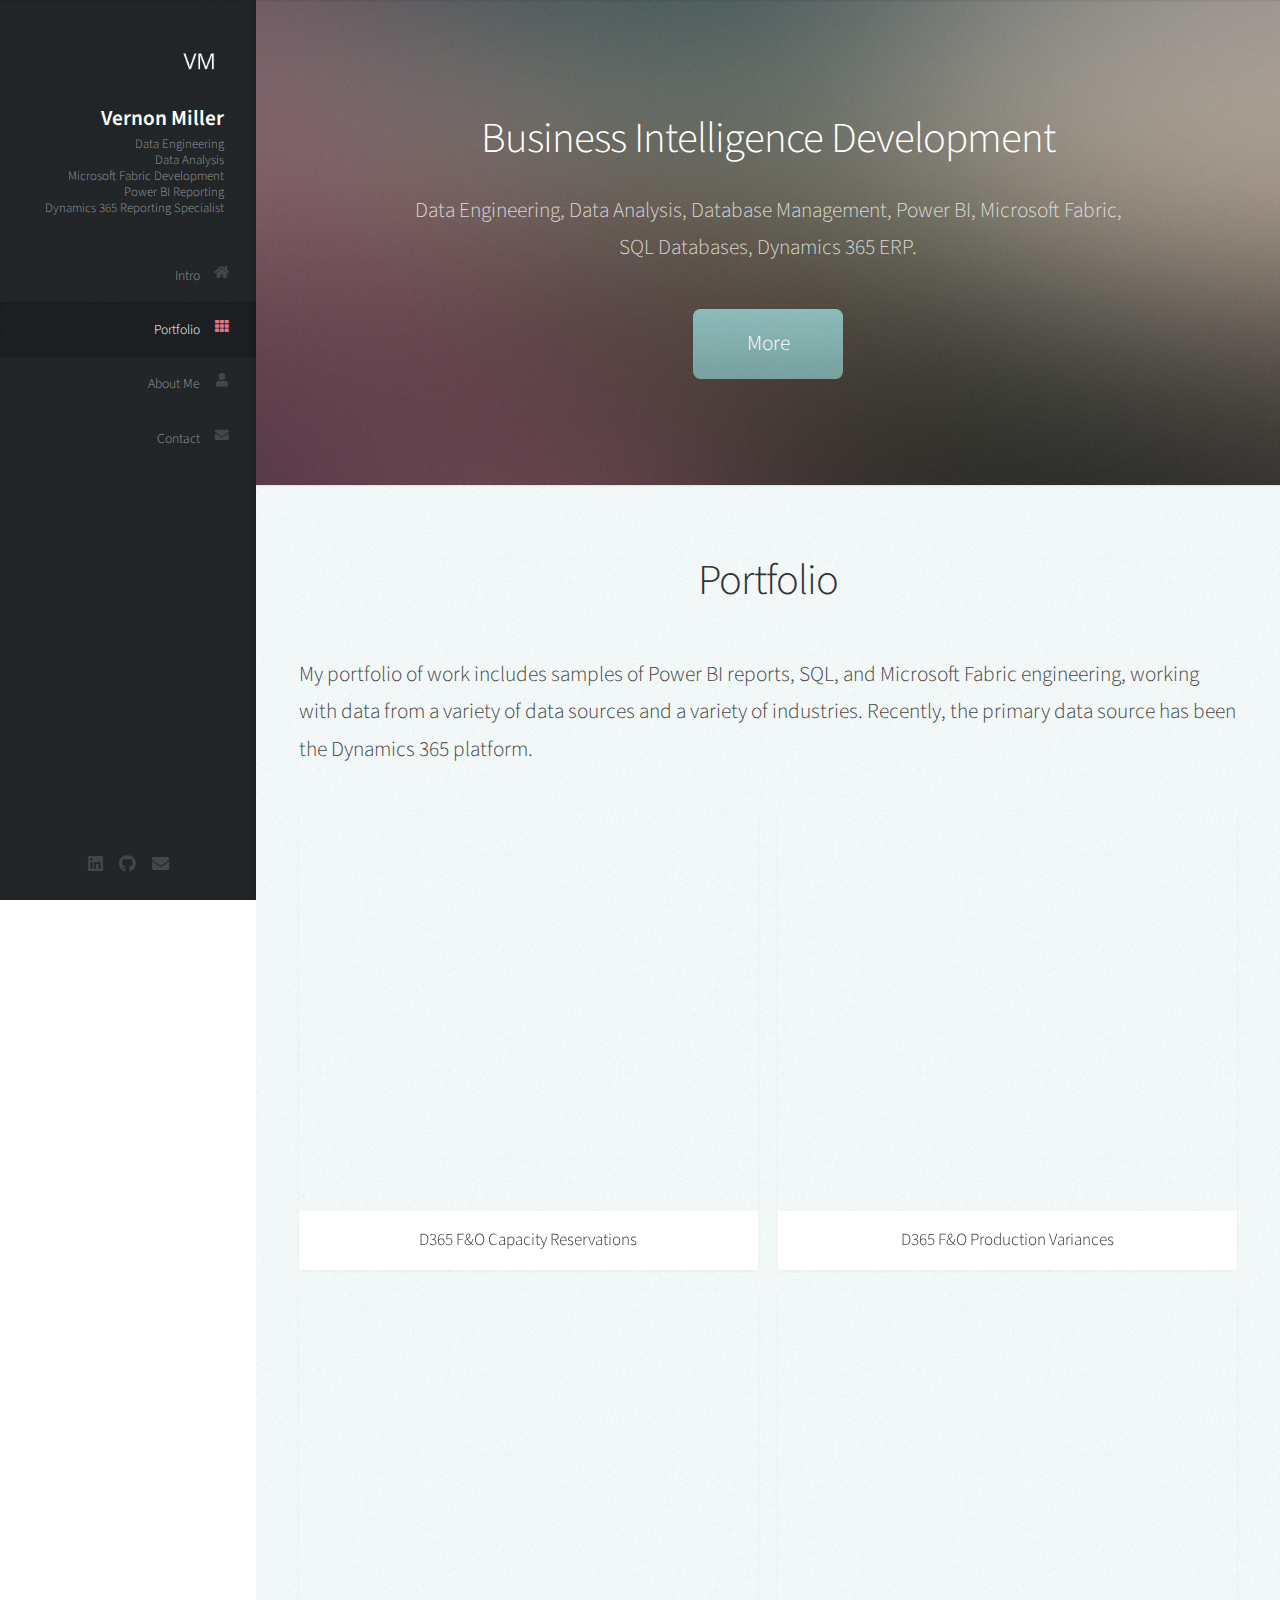
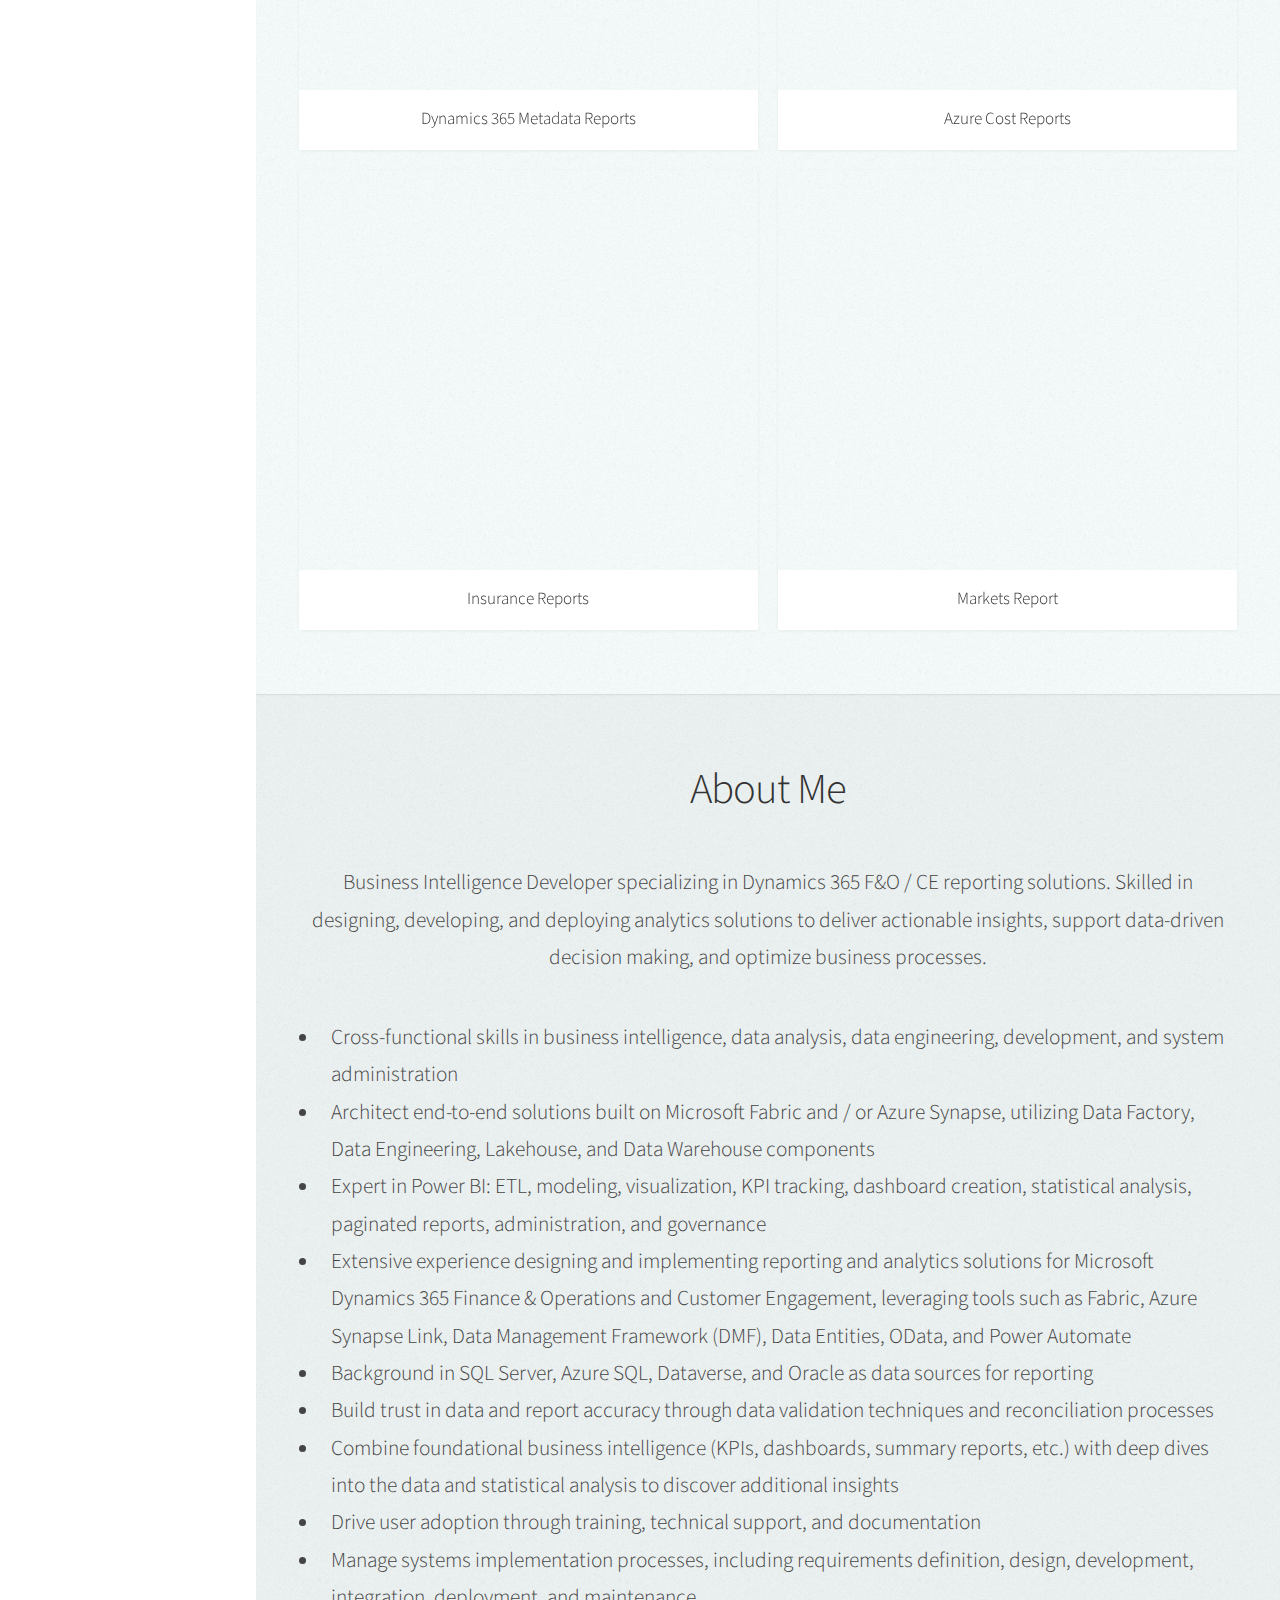
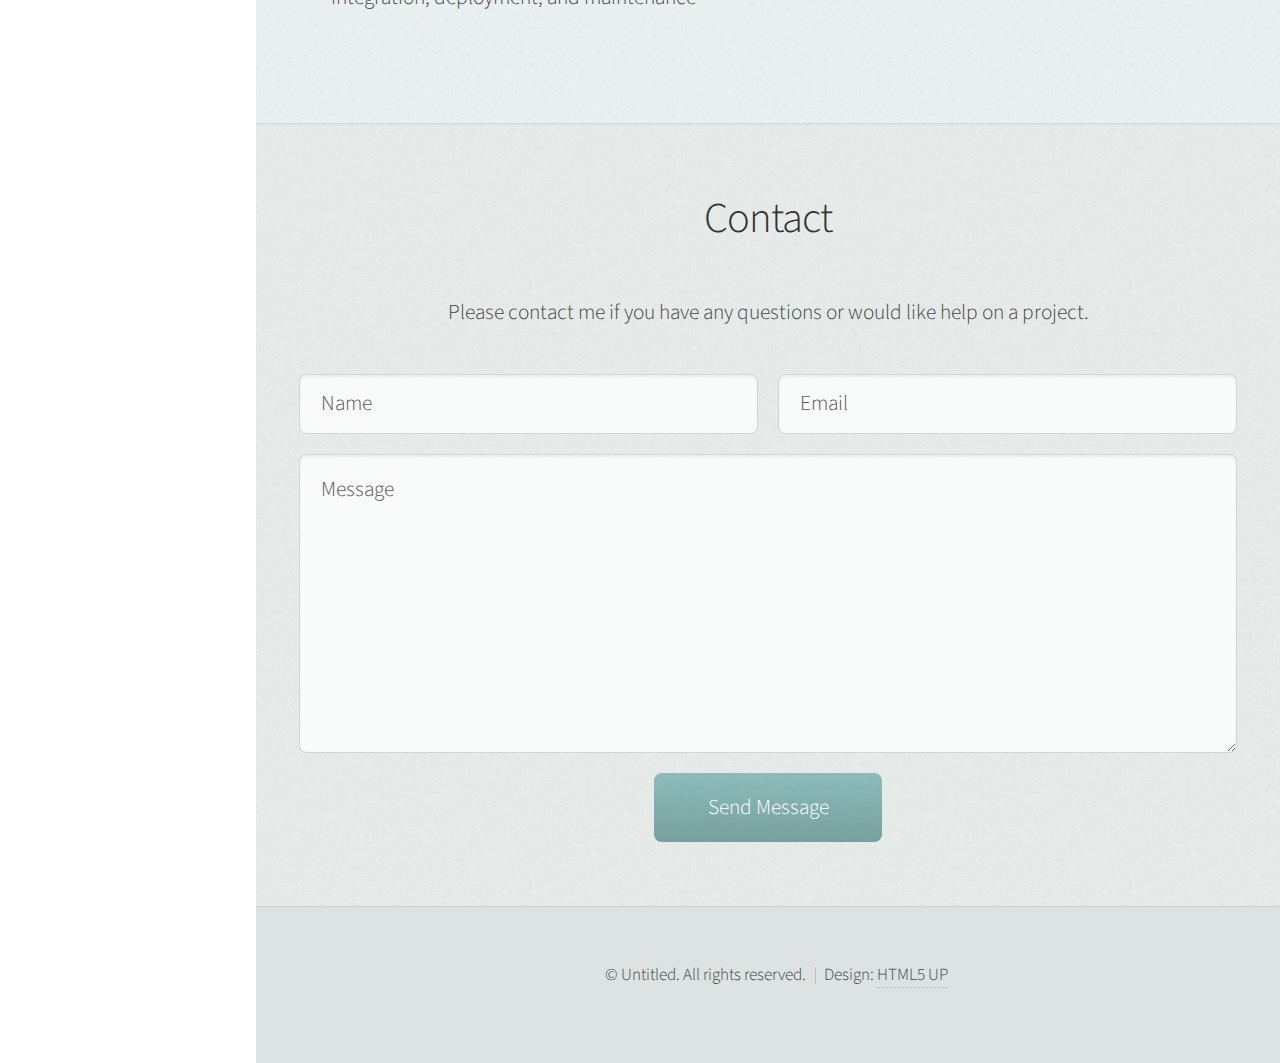
<file: index.html>
<!DOCTYPE HTML>
<!--
	Prologue by HTML5 UP
	html5up.net | @ajlkn
	Free for personal and commercial use under the CCA 3.0 license (html5up.net/license)
-->
<html>
	<head>
		<title>Prologue by HTML5 UP</title>
		<meta charset="utf-8" />
		<meta name="viewport" content="width=device-width, initial-scale=1, user-scalable=no" />
		<link rel="stylesheet" href="assets/css/main.css" />
		<style>
		/* Fix Prologue's light text – accessible & readable */
		#main > section:not(.dark),
		body, input, textarea, select {
    		color: #444 !important;
		}
		#main > section:not(.dark) h1,
		#main > section:not(.dark) h2,
		#main > section:not(.dark) h3,
		#main > section:not(.dark) h4,
		#main > section:not(.dark) h5,
		#main > section:not(.dark) h6 {
    		color: #333 !important;
		}
		#main > section:not(.dark) strong,
		#main > section:not(.dark) b {
    		color: #222 !important;
		}
		</style>
	</head>
	<body class="is-preload">

		<!-- Header -->
			<div id="header">

				<div class="top">

					<!-- Logo -->
						<div id="logo">
							<!-- <span class="image avatar48"><img src="images/avatar.jpg" alt="" /></span> -->
							<span class="image avatar48"><img src="images/LogoInitials.png" alt="" /></span>
							<h1 id="title">Vernon Miller</h1>
							<p>Data Engineering<br />
							Data Analysis<br />
							Microsoft Fabric Development<br />
							Power BI Reporting<br />
							Dynamics 365 Reporting Specialist</p>
						</div>

					<!-- Nav -->
						<nav id="nav">
							<ul>
								<li><a href="#top" id="top-link"><span class="icon solid fa-home">Intro</span></a></li>
								<li><a href="#portfolio" id="portfolio-link"><span class="icon solid fa-th">Portfolio</span></a></li>
								<li><a href="#about" id="about-link"><span class="icon solid fa-user">About Me</span></a></li>
								<li><a href="#contact" id="contact-link"><span class="icon solid fa-envelope">Contact</span></a></li>
							</ul>
						</nav>

				</div>

				<div class="bottom">

					<!-- Social Icons -->
						<ul class="icons">
							<li><a href="https://www.linkedin.com/in/millervernon" class="icon brands fa-linkedin"><span class="label">Twitter</span></a></li>
							<li><a href="https://www.github.com/millervw" class="icon brands fa-github"><span class="label">Github</span></a></li>
							<li><a href="mailto:miller.vernon@sbcglobal.net" class="icon solid fa-envelope"><span class="label">Email</span></a></li>
						</ul>

				</div>

			</div>

		<!-- Main -->
			<div id="main">

				<!-- Intro -->
					<section id="top" class="one dark cover">
						<div class="container">

							<header>
								<h2 class="alt"><strong>Business Intelligence Development</strong></h2>
								<p>Data Engineering, Data Analysis, Database Management, Power BI, Microsoft Fabric, <br />
								SQL Databases, Dynamics 365 ERP.</p>
							</header>

							<footer>
								<a href="#portfolio" class="button scrolly">More</a>
							</footer>

						</div>
					</section>

				<!-- Portfolio -->
					<section id="portfolio" class="two">
						<div class="container">

							<header>
								<h2>Portfolio</h2>
							</header>

							<p style="text-align: left;">My portfolio of work includes samples of Power BI reports, SQL, and Microsoft Fabric engineering, 
							working with data from a variety of data sources and a variety of industries. Recently, the primary 
							data source has been the Dynamics 365 platform.</p>

							<div class="row">
								<div class="col-6 col-12-mobile">
									<article class="item">
										<!-- <a href="#" class="image fit"><img src="images/pic07.jpg" alt="" /></a> -->
										<iframe title="Capacity Reservations" height="400" class="image fit" src="https://app.powerbi.com/view?r=eyJrIjoiOWI5NTJlZjMtOWRiZi00YjNhLTg0NDMtZGYyMTVkMWY5OGQwIiwidCI6Ijk2ZGU0ZGJhLTg1MTUtNGVmMC1hNDQ4LTlmZDM0ODE2M2MzNSJ9&pageName=17b331a8d9a10a04072b" frameborder="0" allowFullScreen="true"></iframe>
										<header>
											<h3>D365 F&O Capacity Reservations</h3>
										</header>
									</article>
									<article class="item">
										<!-- <a href="#" class="image fit"><img src="images/pic06.jpg" alt="" /></a> -->
										<iframe title="D365 Data Dictionary" height="400" class="image fit" src="https://app.powerbi.com/view?r=eyJrIjoiNWVkZmEyNGQtNzY1NC00Y2I0LTg2ZTgtNDBmMDkyZTEwZTQyIiwidCI6Ijk2ZGU0ZGJhLTg1MTUtNGVmMC1hNDQ4LTlmZDM0ODE2M2MzNSJ9" frameborder="0" allowFullScreen="true"></iframe>
										<header>
											<h3>Dynamics 365 Metadata Reports</h3>
										</header>
									</article>
									<article class="item">
										<!-- <a href="#" class="image fit"><img src="images/pic03.jpg" alt="" /></a> -->
										<iframe title="Insurance Reports" height="400" class="image fit" src="https://app.powerbi.com/view?r=eyJrIjoiNWJmNTY0N2UtN2U4MC00NWJkLWEzYzktZTJkMWYyOTdlMjk0IiwidCI6Ijk2ZGU0ZGJhLTg1MTUtNGVmMC1hNDQ4LTlmZDM0ODE2M2MzNSJ9&pageName=ReportSectionf182f8328e38876d7305" frameborder="0" allowFullScreen="true"></iframe>
										<header>
											<h3>Insurance Reports</h3>
										</header>
									</article>
									
								</div>
								<!-- <div class="col-6 col-12-mobile">
									<article class="item">
										<a href="#" class="image fit"><img src="images/pic04.jpg" alt="" /></a>
										<header>
											<h3>Income and Variance Analysis Reports</h3>
										</header>
									</article>
									<article class="item">
										<a href="#" class="image fit"><img src="images/pic05.jpg" alt="" /></a>
										<header>
											<h3>Dynamics 365 Reports</h3>
										</header>
									</article>
								</div> -->
								<div class="col-6 col-12-mobile">
									<article class="item">
										<!-- <a href="#" class="image fit"><img src="images/pic06.jpg" alt="" /></a> -->
										<iframe title="Production Variances" height="400" class="image fit" src="https://app.powerbi.com/view?r=eyJrIjoiYjAxZjgwZmEtYzYwYy00NTM0LTgxNDMtMGJkYzM0OWUxZDNiIiwidCI6Ijk2ZGU0ZGJhLTg1MTUtNGVmMC1hNDQ4LTlmZDM0ODE2M2MzNSJ9&pageName=293b1e7f911a8d0ccd5d" frameborder="0" allowFullScreen="true"></iframe>
										<header>
											<h3>D365 F&O Production Variances</h3>
										</header>
									</article>
									<article class="item">
										<!-- <a href="#" class="image fit"><img src="images/pic02.jpg" alt="" /></a> -->
										<iframe title="Azure Reports" height="400" class="image fit" src="https://app.powerbi.com/view?r=eyJrIjoiOGY1YTA2MzktZjU1Ny00ZDc5LTkwOTYtYjkwMDI2NzRjZTk2IiwidCI6Ijk2ZGU0ZGJhLTg1MTUtNGVmMC1hNDQ4LTlmZDM0ODE2M2MzNSJ9&pageName=ReportSection4f415972c9da80e28b1c" frameborder="0" allowFullScreen="true"></iframe>
										<header>
											<h3>Azure Cost Reports</h3>
										</header>
									</article>
									<article class="item">
										<!-- <a href="#" class="image fit"><img src="images/pic07.jpg" alt="" /></a> -->
										<iframe title="Markets" height="400" class="image fit" src="https://app.powerbi.com/view?r=eyJrIjoiNmM1NjE2ZjQtZTNiZi00ZDRkLWE5MzItZTliZDgzYzljNzUwIiwidCI6Ijk2ZGU0ZGJhLTg1MTUtNGVmMC1hNDQ4LTlmZDM0ODE2M2MzNSJ9&pageName=293b1e7f911a8d0ccd5d" frameborder="0" allowFullScreen="true"></iframe>
										<header>
											<h3>Markets Report</h3>
										</header>
									</article>
									
								</div>
							</div>

						</div>
					</section>

				<!-- About Me -->
					<section id="about" class="three">
						<div class="container">

							<header>
								<h2>About Me</h2>
							</header>

							<!-- <a href="#" class="image featured"><img src="images/pic08.jpg" alt="" /></a> -->

							<p>Business Intelligence Developer specializing in Dynamics 365 F&O / CE reporting solutions.  Skilled in designing, developing, and deploying analytics solutions to deliver actionable insights, support data-driven decision making, and optimize business processes.</p>
							<ul style="text-align: left;">
								<li>Cross-functional skills in business intelligence, data analysis, data engineering, development, and system administration</li>
								<li>Architect end-to-end solutions built on Microsoft Fabric and / or Azure Synapse, utilizing Data Factory, Data Engineering, Lakehouse, and Data Warehouse components</li>
								<li>Expert in Power BI: ETL, modeling, visualization, KPI tracking, dashboard creation, statistical analysis, paginated reports, administration, and governance</li>
								<li>Extensive experience designing and implementing reporting and analytics solutions for Microsoft Dynamics 365 Finance & Operations and Customer Engagement, leveraging tools such as Fabric, Azure Synapse Link, Data Management Framework (DMF), Data Entities, OData, and Power Automate</li>
								<li>Background in SQL Server, Azure SQL, Dataverse, and Oracle as data sources for reporting</li>
								<li>Build trust in data and report accuracy through data validation techniques and reconciliation processes</li>
								<li>Combine foundational business intelligence (KPIs, dashboards, summary reports, etc.) with deep dives into the data and statistical analysis to discover additional insights</li>
								<li>Drive user adoption through training, technical support, and documentation</li>
								<li>Manage systems implementation processes, including requirements definition, design, development, integration, deployment, and maintenance</li>
							</ul>
						</div>
					</section>

				<!-- Contact -->
					<section id="contact" class="four">
						<div class="container">

							<header>
								<h2>Contact</h2>
							</header>

							<p>Please contact me if you have any questions or would like help on a project.</p>

							<form method="post" action="https://formspree.io/f/mqarbgne">
								<div class="row">
									<div class="col-6 col-12-mobile"><input type="text" name="name" placeholder="Name" /></div>
									<div class="col-6 col-12-mobile"><input type="text" name="email" placeholder="Email" /></div>
									<div class="col-12">
										<textarea name="message" placeholder="Message"></textarea>
									</div>
									<div class="col-12">
										<input type="submit" value="Send Message" />
									</div>
								</div>
							</form>

						</div>
					</section>

			</div>

		<!-- Footer -->
			<div id="footer">

				<!-- Copyright -->
					<ul class="copyright">
						<li>&copy; Untitled. All rights reserved.</li><li>Design: <a href="http://html5up.net">HTML5 UP</a></li>
					</ul>

			</div>

		<!-- Scripts -->
			<script src="assets/js/jquery.min.js"></script>
			<script src="assets/js/jquery.scrolly.min.js"></script>
			<script src="assets/js/jquery.scrollex.min.js"></script>
			<script src="assets/js/browser.min.js"></script>
			<script src="assets/js/breakpoints.min.js"></script>
			<script src="assets/js/util.js"></script>
			<script src="assets/js/main.js"></script>

	</body>
</html>
</file>
<file: assets/css/main.css>
@import url("fontawesome-all.min.css");
@import url("https://fonts.googleapis.com/css?family=Source+Sans+Pro:300,300italic,400,600");

/*
	Prologue by HTML5 UP
	html5up.net | @ajlkn
	Free for personal and commercial use under the CCA 3.0 license (html5up.net/license)
*/

html, body, div, span, applet, object,
iframe, h1, h2, h3, h4, h5, h6, p, blockquote,
pre, a, abbr, acronym, address, big, cite,
code, del, dfn, em, img, ins, kbd, q, s, samp,
small, strike, strong, sub, sup, tt, var, b,
u, i, center, dl, dt, dd, ol, ul, li, fieldset,
form, label, legend, table, caption, tbody,
tfoot, thead, tr, th, td, article, aside,
canvas, details, embed, figure, figcaption,
footer, header, hgroup, menu, nav, output, ruby,
section, summary, time, mark, audio, video {
	margin: 0;
	padding: 0;
	border: 0;
	font-size: 100%;
	font: inherit;
	vertical-align: baseline;}

article, aside, details, figcaption, figure,
footer, header, hgroup, menu, nav, section {
	display: block;}

body {
	line-height: 1;
}

ol, ul {
	list-style: none;
}

blockquote, q {
	quotes: none;
}

	blockquote:before, blockquote:after, q:before, q:after {
		content: '';
		content: none;
	}

table {
	border-collapse: collapse;
	border-spacing: 0;
}

body {
	-webkit-text-size-adjust: none;
}

mark {
	background-color: transparent;
	color: inherit;
}

input::-moz-focus-inner {
	border: 0;
	padding: 0;
}

input, select, textarea {
	-moz-appearance: none;
	-webkit-appearance: none;
	-ms-appearance: none;
	appearance: none;
}

/* Basic */

	html {
		box-sizing: border-box;
	}

	*, *:before, *:after {
		box-sizing: inherit;
	}

	body {
		background: #fff;
		font-family: 'Source Sans Pro', sans-serif;
		font-size: 19pt;
		font-weight: 300;
		line-height: 1.75em;
		color: #888;
	}

		body.is-preload *, body.is-preload *:before, body.is-preload *:after {
			-moz-animation: none !important;
			-webkit-animation: none !important;
			-ms-animation: none !important;
			animation: none !important;
			-moz-transition: none !important;
			-webkit-transition: none !important;
			-ms-transition: none !important;
			transition: none !important;
		}

	input, textarea, select {
		font-family: 'Source Sans Pro', sans-serif;
		font-size: 19pt;
		font-weight: 300;
		line-height: 1.75em;
		color: #888;
	}

	h1, h2, h3, h4, h5, h6 {
		font-weight: 300;
		color: #666;
		line-height: 1.5em;
	}

	h1 a, h2 a, h3 a, h4 a, h5 a, h6 a {
		color: inherit;
		text-decoration: none;
	}

		h1 a strong, h2 a strong, h3 a strong, h4 a strong, h5 a strong, h6 a strong {
			color: #333;
		}

	h2 {
		font-size: 2em;
		letter-spacing: -1px;
	}

		h2.alt {
			color: #888;
		}

			h2.alt strong {
				color: #666;
			}

	h3 {
		font-size: 1.5em;
	}

	header {
		margin: 0 0 2em 0;
	}

		header > p {
			margin: 1em 0 0 0;
		}

	footer {
		margin: 2em 0 0 0;
	}

	strong, b {
		font-weight: 300;
		color: #666;
	}

	em, i {
		font-style: italic;
	}

	a {
		text-decoration: none;
		color: inherit;
		border-bottom: dotted 1px rgba(128, 128, 128, 0.5);
		-moz-transition: color 0.35s ease-in-out, border-bottom-color 0.35s ease-in-out;
		-webkit-transition: color 0.35s ease-in-out, border-bottom-color 0.35s ease-in-out;
		-ms-transition: color 0.35s ease-in-out, border-bottom-color 0.35s ease-in-out;
		transition: color 0.35s ease-in-out, border-bottom-color 0.35s ease-in-out;
		outline: 0;
	}

		a:hover {
			color: #E27689;
			border-bottom-color: rgba(255, 255, 255, 0);
		}

	sub {
		position: relative;
		top: 0.5em;
		font-size: 0.8em;
	}

	sup {
		position: relative;
		top: -0.5em;
		font-size: 0.8em;
	}

	hr {
		border: 0;
		border-top: solid 1px #ddd;
	}

	blockquote {
		border-left: solid 0.5em #ddd;
		padding: 1em 0 1em 2em;
		font-style: italic;
	}

	p, ul, ol, dl, table {
		margin-bottom: 2em;
	}

	br.clear {
		clear: both;
	}

/* Container */

	.container {
		margin: 0 auto;
		max-width: 100%;
		width: 1400px;
	}

		@media screen and (min-width: 961px) and (max-width: 1880px) {

			.container {
				width: 1200px;
			}

		}

		@media screen and (min-width: 961px) and (max-width: 1620px) {

			.container {
				width: 960px;
			}

		}

		@media screen and (min-width: 961px) and (max-width: 1320px) {

			.container {
				width: 100%;
			}

		}

		@media screen and (max-width: 960px) {

			.container {
				width: 100%;
			}

		}

		@media screen and (max-width: 736px) {

			.container {
				width: 100%;
			}

		}

/* Row */

	.row {
		display: flex;
		flex-wrap: wrap;
		box-sizing: border-box;
		align-items: stretch;
	}

		.row > * {
			box-sizing: border-box;
		}

		.row.gtr-uniform > * > :last-child {
			margin-bottom: 0;
		}

		.row.aln-left {
			justify-content: flex-start;
		}

		.row.aln-center {
			justify-content: center;
		}

		.row.aln-right {
			justify-content: flex-end;
		}

		.row.aln-top {
			align-items: flex-start;
		}

		.row.aln-middle {
			align-items: center;
		}

		.row.aln-bottom {
			align-items: flex-end;
		}

		.row > .imp {
			order: -1;
		}

		.row > .col-1 {
			width: 8.33333%;
		}

		.row > .off-1 {
			margin-left: 8.33333%;
		}

		.row > .col-2 {
			width: 16.66667%;
		}

		.row > .off-2 {
			margin-left: 16.66667%;
		}

		.row > .col-3 {
			width: 25%;
		}

		.row > .off-3 {
			margin-left: 25%;
		}

		.row > .col-4 {
			width: 33.33333%;
		}

		.row > .off-4 {
			margin-left: 33.33333%;
		}

		.row > .col-5 {
			width: 41.66667%;
		}

		.row > .off-5 {
			margin-left: 41.66667%;
		}

		.row > .col-6 {
			width: 50%;
		}

		.row > .off-6 {
			margin-left: 50%;
		}

		.row > .col-7 {
			width: 58.33333%;
		}

		.row > .off-7 {
			margin-left: 58.33333%;
		}

		.row > .col-8 {
			width: 66.66667%;
		}

		.row > .off-8 {
			margin-left: 66.66667%;
		}

		.row > .col-9 {
			width: 75%;
		}

		.row > .off-9 {
			margin-left: 75%;
		}

		.row > .col-10 {
			width: 83.33333%;
		}

		.row > .off-10 {
			margin-left: 83.33333%;
		}

		.row > .col-11 {
			width: 91.66667%;
		}

		.row > .off-11 {
			margin-left: 91.66667%;
		}

		.row > .col-12 {
			width: 100%;
		}

		.row > .off-12 {
			margin-left: 100%;
		}

		.row.gtr-0 {
			margin-top: 0px;
			margin-left: 0px;
		}

			.row.gtr-0 > * {
				padding: 0px 0 0 0px;
			}

			.row.gtr-0.gtr-uniform {
				margin-top: 0px;
			}

				.row.gtr-0.gtr-uniform > * {
					padding-top: 0px;
				}

		.row.gtr-25 {
			margin-top: -10px;
			margin-left: -10px;
		}

			.row.gtr-25 > * {
				padding: 10px 0 0 10px;
			}

			.row.gtr-25.gtr-uniform {
				margin-top: -10px;
			}

				.row.gtr-25.gtr-uniform > * {
					padding-top: 10px;
				}

		.row.gtr-50 {
			margin-top: -20px;
			margin-left: -20px;
		}

			.row.gtr-50 > * {
				padding: 20px 0 0 20px;
			}

			.row.gtr-50.gtr-uniform {
				margin-top: -20px;
			}

				.row.gtr-50.gtr-uniform > * {
					padding-top: 20px;
				}

		.row {
			margin-top: -40px;
			margin-left: -40px;
		}

			.row > * {
				padding: 40px 0 0 40px;
			}

			.row.gtr-uniform {
				margin-top: -40px;
			}

				.row.gtr-uniform > * {
					padding-top: 40px;
				}

		.row.gtr-150 {
			margin-top: -60px;
			margin-left: -60px;
		}

			.row.gtr-150 > * {
				padding: 60px 0 0 60px;
			}

			.row.gtr-150.gtr-uniform {
				margin-top: -60px;
			}

				.row.gtr-150.gtr-uniform > * {
					padding-top: 60px;
				}

		.row.gtr-200 {
			margin-top: -80px;
			margin-left: -80px;
		}

			.row.gtr-200 > * {
				padding: 80px 0 0 80px;
			}

			.row.gtr-200.gtr-uniform {
				margin-top: -80px;
			}

				.row.gtr-200.gtr-uniform > * {
					padding-top: 80px;
				}

		@media screen and (min-width: 961px) and (max-width: 1880px) {

			.row {
				display: flex;
				flex-wrap: wrap;
				box-sizing: border-box;
				align-items: stretch;
			}

				.row > * {
					box-sizing: border-box;
				}

				.row.gtr-uniform > * > :last-child {
					margin-bottom: 0;
				}

				.row.aln-left {
					justify-content: flex-start;
				}

				.row.aln-center {
					justify-content: center;
				}

				.row.aln-right {
					justify-content: flex-end;
				}

				.row.aln-top {
					align-items: flex-start;
				}

				.row.aln-middle {
					align-items: center;
				}

				.row.aln-bottom {
					align-items: flex-end;
				}

				.row > .imp-wide {
					order: -1;
				}

				.row > .col-1-wide {
					width: 8.33333%;
				}

				.row > .off-1-wide {
					margin-left: 8.33333%;
				}

				.row > .col-2-wide {
					width: 16.66667%;
				}

				.row > .off-2-wide {
					margin-left: 16.66667%;
				}

				.row > .col-3-wide {
					width: 25%;
				}

				.row > .off-3-wide {
					margin-left: 25%;
				}

				.row > .col-4-wide {
					width: 33.33333%;
				}

				.row > .off-4-wide {
					margin-left: 33.33333%;
				}

				.row > .col-5-wide {
					width: 41.66667%;
				}

				.row > .off-5-wide {
					margin-left: 41.66667%;
				}

				.row > .col-6-wide {
					width: 50%;
				}

				.row > .off-6-wide {
					margin-left: 50%;
				}

				.row > .col-7-wide {
					width: 58.33333%;
				}

				.row > .off-7-wide {
					margin-left: 58.33333%;
				}

				.row > .col-8-wide {
					width: 66.66667%;
				}

				.row > .off-8-wide {
					margin-left: 66.66667%;
				}

				.row > .col-9-wide {
					width: 75%;
				}

				.row > .off-9-wide {
					margin-left: 75%;
				}

				.row > .col-10-wide {
					width: 83.33333%;
				}

				.row > .off-10-wide {
					margin-left: 83.33333%;
				}

				.row > .col-11-wide {
					width: 91.66667%;
				}

				.row > .off-11-wide {
					margin-left: 91.66667%;
				}

				.row > .col-12-wide {
					width: 100%;
				}

				.row > .off-12-wide {
					margin-left: 100%;
				}

				.row.gtr-0 {
					margin-top: 0px;
					margin-left: 0px;
				}

					.row.gtr-0 > * {
						padding: 0px 0 0 0px;
					}

					.row.gtr-0.gtr-uniform {
						margin-top: 0px;
					}

						.row.gtr-0.gtr-uniform > * {
							padding-top: 0px;
						}

				.row.gtr-25 {
					margin-top: -10px;
					margin-left: -10px;
				}

					.row.gtr-25 > * {
						padding: 10px 0 0 10px;
					}

					.row.gtr-25.gtr-uniform {
						margin-top: -10px;
					}

						.row.gtr-25.gtr-uniform > * {
							padding-top: 10px;
						}

				.row.gtr-50 {
					margin-top: -20px;
					margin-left: -20px;
				}

					.row.gtr-50 > * {
						padding: 20px 0 0 20px;
					}

					.row.gtr-50.gtr-uniform {
						margin-top: -20px;
					}

						.row.gtr-50.gtr-uniform > * {
							padding-top: 20px;
						}

				.row {
					margin-top: -40px;
					margin-left: -40px;
				}

					.row > * {
						padding: 40px 0 0 40px;
					}

					.row.gtr-uniform {
						margin-top: -40px;
					}

						.row.gtr-uniform > * {
							padding-top: 40px;
						}

				.row.gtr-150 {
					margin-top: -60px;
					margin-left: -60px;
				}

					.row.gtr-150 > * {
						padding: 60px 0 0 60px;
					}

					.row.gtr-150.gtr-uniform {
						margin-top: -60px;
					}

						.row.gtr-150.gtr-uniform > * {
							padding-top: 60px;
						}

				.row.gtr-200 {
					margin-top: -80px;
					margin-left: -80px;
				}

					.row.gtr-200 > * {
						padding: 80px 0 0 80px;
					}

					.row.gtr-200.gtr-uniform {
						margin-top: -80px;
					}

						.row.gtr-200.gtr-uniform > * {
							padding-top: 80px;
						}

		}

		@media screen and (min-width: 961px) and (max-width: 1620px) {

			.row {
				display: flex;
				flex-wrap: wrap;
				box-sizing: border-box;
				align-items: stretch;
			}

				.row > * {
					box-sizing: border-box;
				}

				.row.gtr-uniform > * > :last-child {
					margin-bottom: 0;
				}

				.row.aln-left {
					justify-content: flex-start;
				}

				.row.aln-center {
					justify-content: center;
				}

				.row.aln-right {
					justify-content: flex-end;
				}

				.row.aln-top {
					align-items: flex-start;
				}

				.row.aln-middle {
					align-items: center;
				}

				.row.aln-bottom {
					align-items: flex-end;
				}

				.row > .imp-normal {
					order: -1;
				}

				.row > .col-1-normal {
					width: 8.33333%;
				}

				.row > .off-1-normal {
					margin-left: 8.33333%;
				}

				.row > .col-2-normal {
					width: 16.66667%;
				}

				.row > .off-2-normal {
					margin-left: 16.66667%;
				}

				.row > .col-3-normal {
					width: 25%;
				}

				.row > .off-3-normal {
					margin-left: 25%;
				}

				.row > .col-4-normal {
					width: 33.33333%;
				}

				.row > .off-4-normal {
					margin-left: 33.33333%;
				}

				.row > .col-5-normal {
					width: 41.66667%;
				}

				.row > .off-5-normal {
					margin-left: 41.66667%;
				}

				.row > .col-6-normal {
					width: 50%;
				}

				.row > .off-6-normal {
					margin-left: 50%;
				}

				.row > .col-7-normal {
					width: 58.33333%;
				}

				.row > .off-7-normal {
					margin-left: 58.33333%;
				}

				.row > .col-8-normal {
					width: 66.66667%;
				}

				.row > .off-8-normal {
					margin-left: 66.66667%;
				}

				.row > .col-9-normal {
					width: 75%;
				}

				.row > .off-9-normal {
					margin-left: 75%;
				}

				.row > .col-10-normal {
					width: 83.33333%;
				}

				.row > .off-10-normal {
					margin-left: 83.33333%;
				}

				.row > .col-11-normal {
					width: 91.66667%;
				}

				.row > .off-11-normal {
					margin-left: 91.66667%;
				}

				.row > .col-12-normal {
					width: 100%;
				}

				.row > .off-12-normal {
					margin-left: 100%;
				}

				.row.gtr-0 {
					margin-top: 0px;
					margin-left: 0px;
				}

					.row.gtr-0 > * {
						padding: 0px 0 0 0px;
					}

					.row.gtr-0.gtr-uniform {
						margin-top: 0px;
					}

						.row.gtr-0.gtr-uniform > * {
							padding-top: 0px;
						}

				.row.gtr-25 {
					margin-top: -10px;
					margin-left: -10px;
				}

					.row.gtr-25 > * {
						padding: 10px 0 0 10px;
					}

					.row.gtr-25.gtr-uniform {
						margin-top: -10px;
					}

						.row.gtr-25.gtr-uniform > * {
							padding-top: 10px;
						}

				.row.gtr-50 {
					margin-top: -20px;
					margin-left: -20px;
				}

					.row.gtr-50 > * {
						padding: 20px 0 0 20px;
					}

					.row.gtr-50.gtr-uniform {
						margin-top: -20px;
					}

						.row.gtr-50.gtr-uniform > * {
							padding-top: 20px;
						}

				.row {
					margin-top: -40px;
					margin-left: -40px;
				}

					.row > * {
						padding: 40px 0 0 40px;
					}

					.row.gtr-uniform {
						margin-top: -40px;
					}

						.row.gtr-uniform > * {
							padding-top: 40px;
						}

				.row.gtr-150 {
					margin-top: -60px;
					margin-left: -60px;
				}

					.row.gtr-150 > * {
						padding: 60px 0 0 60px;
					}

					.row.gtr-150.gtr-uniform {
						margin-top: -60px;
					}

						.row.gtr-150.gtr-uniform > * {
							padding-top: 60px;
						}

				.row.gtr-200 {
					margin-top: -80px;
					margin-left: -80px;
				}

					.row.gtr-200 > * {
						padding: 80px 0 0 80px;
					}

					.row.gtr-200.gtr-uniform {
						margin-top: -80px;
					}

						.row.gtr-200.gtr-uniform > * {
							padding-top: 80px;
						}

		}

		@media screen and (min-width: 961px) and (max-width: 1320px) {

			.row {
				display: flex;
				flex-wrap: wrap;
				box-sizing: border-box;
				align-items: stretch;
			}

				.row > * {
					box-sizing: border-box;
				}

				.row.gtr-uniform > * > :last-child {
					margin-bottom: 0;
				}

				.row.aln-left {
					justify-content: flex-start;
				}

				.row.aln-center {
					justify-content: center;
				}

				.row.aln-right {
					justify-content: flex-end;
				}

				.row.aln-top {
					align-items: flex-start;
				}

				.row.aln-middle {
					align-items: center;
				}

				.row.aln-bottom {
					align-items: flex-end;
				}

				.row > .imp-narrow {
					order: -1;
				}

				.row > .col-1-narrow {
					width: 8.33333%;
				}

				.row > .off-1-narrow {
					margin-left: 8.33333%;
				}

				.row > .col-2-narrow {
					width: 16.66667%;
				}

				.row > .off-2-narrow {
					margin-left: 16.66667%;
				}

				.row > .col-3-narrow {
					width: 25%;
				}

				.row > .off-3-narrow {
					margin-left: 25%;
				}

				.row > .col-4-narrow {
					width: 33.33333%;
				}

				.row > .off-4-narrow {
					margin-left: 33.33333%;
				}

				.row > .col-5-narrow {
					width: 41.66667%;
				}

				.row > .off-5-narrow {
					margin-left: 41.66667%;
				}

				.row > .col-6-narrow {
					width: 50%;
				}

				.row > .off-6-narrow {
					margin-left: 50%;
				}

				.row > .col-7-narrow {
					width: 58.33333%;
				}

				.row > .off-7-narrow {
					margin-left: 58.33333%;
				}

				.row > .col-8-narrow {
					width: 66.66667%;
				}

				.row > .off-8-narrow {
					margin-left: 66.66667%;
				}

				.row > .col-9-narrow {
					width: 75%;
				}

				.row > .off-9-narrow {
					margin-left: 75%;
				}

				.row > .col-10-narrow {
					width: 83.33333%;
				}

				.row > .off-10-narrow {
					margin-left: 83.33333%;
				}

				.row > .col-11-narrow {
					width: 91.66667%;
				}

				.row > .off-11-narrow {
					margin-left: 91.66667%;
				}

				.row > .col-12-narrow {
					width: 100%;
				}

				.row > .off-12-narrow {
					margin-left: 100%;
				}

				.row.gtr-0 {
					margin-top: 0px;
					margin-left: 0px;
				}

					.row.gtr-0 > * {
						padding: 0px 0 0 0px;
					}

					.row.gtr-0.gtr-uniform {
						margin-top: 0px;
					}

						.row.gtr-0.gtr-uniform > * {
							padding-top: 0px;
						}

				.row.gtr-25 {
					margin-top: -5px;
					margin-left: -5px;
				}

					.row.gtr-25 > * {
						padding: 5px 0 0 5px;
					}

					.row.gtr-25.gtr-uniform {
						margin-top: -5px;
					}

						.row.gtr-25.gtr-uniform > * {
							padding-top: 5px;
						}

				.row.gtr-50 {
					margin-top: -10px;
					margin-left: -10px;
				}

					.row.gtr-50 > * {
						padding: 10px 0 0 10px;
					}

					.row.gtr-50.gtr-uniform {
						margin-top: -10px;
					}

						.row.gtr-50.gtr-uniform > * {
							padding-top: 10px;
						}

				.row {
					margin-top: -20px;
					margin-left: -20px;
				}

					.row > * {
						padding: 20px 0 0 20px;
					}

					.row.gtr-uniform {
						margin-top: -20px;
					}

						.row.gtr-uniform > * {
							padding-top: 20px;
						}

				.row.gtr-150 {
					margin-top: -30px;
					margin-left: -30px;
				}

					.row.gtr-150 > * {
						padding: 30px 0 0 30px;
					}

					.row.gtr-150.gtr-uniform {
						margin-top: -30px;
					}

						.row.gtr-150.gtr-uniform > * {
							padding-top: 30px;
						}

				.row.gtr-200 {
					margin-top: -40px;
					margin-left: -40px;
				}

					.row.gtr-200 > * {
						padding: 40px 0 0 40px;
					}

					.row.gtr-200.gtr-uniform {
						margin-top: -40px;
					}

						.row.gtr-200.gtr-uniform > * {
							padding-top: 40px;
						}

		}

		@media screen and (max-width: 960px) {

			.row {
				display: flex;
				flex-wrap: wrap;
				box-sizing: border-box;
				align-items: stretch;
			}

				.row > * {
					box-sizing: border-box;
				}

				.row.gtr-uniform > * > :last-child {
					margin-bottom: 0;
				}

				.row.aln-left {
					justify-content: flex-start;
				}

				.row.aln-center {
					justify-content: center;
				}

				.row.aln-right {
					justify-content: flex-end;
				}

				.row.aln-top {
					align-items: flex-start;
				}

				.row.aln-middle {
					align-items: center;
				}

				.row.aln-bottom {
					align-items: flex-end;
				}

				.row > .imp-narrower {
					order: -1;
				}

				.row > .col-1-narrower {
					width: 8.33333%;
				}

				.row > .off-1-narrower {
					margin-left: 8.33333%;
				}

				.row > .col-2-narrower {
					width: 16.66667%;
				}

				.row > .off-2-narrower {
					margin-left: 16.66667%;
				}

				.row > .col-3-narrower {
					width: 25%;
				}

				.row > .off-3-narrower {
					margin-left: 25%;
				}

				.row > .col-4-narrower {
					width: 33.33333%;
				}

				.row > .off-4-narrower {
					margin-left: 33.33333%;
				}

				.row > .col-5-narrower {
					width: 41.66667%;
				}

				.row > .off-5-narrower {
					margin-left: 41.66667%;
				}

				.row > .col-6-narrower {
					width: 50%;
				}

				.row > .off-6-narrower {
					margin-left: 50%;
				}

				.row > .col-7-narrower {
					width: 58.33333%;
				}

				.row > .off-7-narrower {
					margin-left: 58.33333%;
				}

				.row > .col-8-narrower {
					width: 66.66667%;
				}

				.row > .off-8-narrower {
					margin-left: 66.66667%;
				}

				.row > .col-9-narrower {
					width: 75%;
				}

				.row > .off-9-narrower {
					margin-left: 75%;
				}

				.row > .col-10-narrower {
					width: 83.33333%;
				}

				.row > .off-10-narrower {
					margin-left: 83.33333%;
				}

				.row > .col-11-narrower {
					width: 91.66667%;
				}

				.row > .off-11-narrower {
					margin-left: 91.66667%;
				}

				.row > .col-12-narrower {
					width: 100%;
				}

				.row > .off-12-narrower {
					margin-left: 100%;
				}

				.row.gtr-0 {
					margin-top: 0px;
					margin-left: 0px;
				}

					.row.gtr-0 > * {
						padding: 0px 0 0 0px;
					}

					.row.gtr-0.gtr-uniform {
						margin-top: 0px;
					}

						.row.gtr-0.gtr-uniform > * {
							padding-top: 0px;
						}

				.row.gtr-25 {
					margin-top: -5px;
					margin-left: -5px;
				}

					.row.gtr-25 > * {
						padding: 5px 0 0 5px;
					}

					.row.gtr-25.gtr-uniform {
						margin-top: -5px;
					}

						.row.gtr-25.gtr-uniform > * {
							padding-top: 5px;
						}

				.row.gtr-50 {
					margin-top: -10px;
					margin-left: -10px;
				}

					.row.gtr-50 > * {
						padding: 10px 0 0 10px;
					}

					.row.gtr-50.gtr-uniform {
						margin-top: -10px;
					}

						.row.gtr-50.gtr-uniform > * {
							padding-top: 10px;
						}

				.row {
					margin-top: -20px;
					margin-left: -20px;
				}

					.row > * {
						padding: 20px 0 0 20px;
					}

					.row.gtr-uniform {
						margin-top: -20px;
					}

						.row.gtr-uniform > * {
							padding-top: 20px;
						}

				.row.gtr-150 {
					margin-top: -30px;
					margin-left: -30px;
				}

					.row.gtr-150 > * {
						padding: 30px 0 0 30px;
					}

					.row.gtr-150.gtr-uniform {
						margin-top: -30px;
					}

						.row.gtr-150.gtr-uniform > * {
							padding-top: 30px;
						}

				.row.gtr-200 {
					margin-top: -40px;
					margin-left: -40px;
				}

					.row.gtr-200 > * {
						padding: 40px 0 0 40px;
					}

					.row.gtr-200.gtr-uniform {
						margin-top: -40px;
					}

						.row.gtr-200.gtr-uniform > * {
							padding-top: 40px;
						}

		}

		@media screen and (max-width: 736px) {

			.row {
				display: flex;
				flex-wrap: wrap;
				box-sizing: border-box;
				align-items: stretch;
			}

				.row > * {
					box-sizing: border-box;
				}

				.row.gtr-uniform > * > :last-child {
					margin-bottom: 0;
				}

				.row.aln-left {
					justify-content: flex-start;
				}

				.row.aln-center {
					justify-content: center;
				}

				.row.aln-right {
					justify-content: flex-end;
				}

				.row.aln-top {
					align-items: flex-start;
				}

				.row.aln-middle {
					align-items: center;
				}

				.row.aln-bottom {
					align-items: flex-end;
				}

				.row > .imp-mobile {
					order: -1;
				}

				.row > .col-1-mobile {
					width: 8.33333%;
				}

				.row > .off-1-mobile {
					margin-left: 8.33333%;
				}

				.row > .col-2-mobile {
					width: 16.66667%;
				}

				.row > .off-2-mobile {
					margin-left: 16.66667%;
				}

				.row > .col-3-mobile {
					width: 25%;
				}

				.row > .off-3-mobile {
					margin-left: 25%;
				}

				.row > .col-4-mobile {
					width: 33.33333%;
				}

				.row > .off-4-mobile {
					margin-left: 33.33333%;
				}

				.row > .col-5-mobile {
					width: 41.66667%;
				}

				.row > .off-5-mobile {
					margin-left: 41.66667%;
				}

				.row > .col-6-mobile {
					width: 50%;
				}

				.row > .off-6-mobile {
					margin-left: 50%;
				}

				.row > .col-7-mobile {
					width: 58.33333%;
				}

				.row > .off-7-mobile {
					margin-left: 58.33333%;
				}

				.row > .col-8-mobile {
					width: 66.66667%;
				}

				.row > .off-8-mobile {
					margin-left: 66.66667%;
				}

				.row > .col-9-mobile {
					width: 75%;
				}

				.row > .off-9-mobile {
					margin-left: 75%;
				}

				.row > .col-10-mobile {
					width: 83.33333%;
				}

				.row > .off-10-mobile {
					margin-left: 83.33333%;
				}

				.row > .col-11-mobile {
					width: 91.66667%;
				}

				.row > .off-11-mobile {
					margin-left: 91.66667%;
				}

				.row > .col-12-mobile {
					width: 100%;
				}

				.row > .off-12-mobile {
					margin-left: 100%;
				}

				.row.gtr-0 {
					margin-top: 0px;
					margin-left: 0px;
				}

					.row.gtr-0 > * {
						padding: 0px 0 0 0px;
					}

					.row.gtr-0.gtr-uniform {
						margin-top: 0px;
					}

						.row.gtr-0.gtr-uniform > * {
							padding-top: 0px;
						}

				.row.gtr-25 {
					margin-top: -5px;
					margin-left: -5px;
				}

					.row.gtr-25 > * {
						padding: 5px 0 0 5px;
					}

					.row.gtr-25.gtr-uniform {
						margin-top: -5px;
					}

						.row.gtr-25.gtr-uniform > * {
							padding-top: 5px;
						}

				.row.gtr-50 {
					margin-top: -10px;
					margin-left: -10px;
				}

					.row.gtr-50 > * {
						padding: 10px 0 0 10px;
					}

					.row.gtr-50.gtr-uniform {
						margin-top: -10px;
					}

						.row.gtr-50.gtr-uniform > * {
							padding-top: 10px;
						}

				.row {
					margin-top: -20px;
					margin-left: -20px;
				}

					.row > * {
						padding: 20px 0 0 20px;
					}

					.row.gtr-uniform {
						margin-top: -20px;
					}

						.row.gtr-uniform > * {
							padding-top: 20px;
						}

				.row.gtr-150 {
					margin-top: -30px;
					margin-left: -30px;
				}

					.row.gtr-150 > * {
						padding: 30px 0 0 30px;
					}

					.row.gtr-150.gtr-uniform {
						margin-top: -30px;
					}

						.row.gtr-150.gtr-uniform > * {
							padding-top: 30px;
						}

				.row.gtr-200 {
					margin-top: -40px;
					margin-left: -40px;
				}

					.row.gtr-200 > * {
						padding: 40px 0 0 40px;
					}

					.row.gtr-200.gtr-uniform {
						margin-top: -40px;
					}

						.row.gtr-200.gtr-uniform > * {
							padding-top: 40px;
						}

		}

/* Sections/Article */

	section, article {
		margin-bottom: 3em;
	}

		section > :last-child,
		section > .container, section:last-child, article > :last-child,
		article > .container, article:last-child {
			margin-bottom: 0;
		}

		.row > section, .row > article {
			margin-bottom: 0;
		}

/* Image */

	.image {
		display: inline-block;
		border: 0;
	}

		.image img {
			display: block;
			width: 100%;
		}

		.image.avatar48 {
			width: 48px;
			height: 48px;
			background: #f00;
		}

			.image.avatar48 img {
				width: 48px;
				height: 48px;
			}

		.image.fit {
			display: block;
			width: 100%;
		}

		.image.featured {
			display: block;
			width: 100%;
			margin: 0 0 2em 0;
		}

		.image.left {
			float: left;
			margin: 0 2em 2em 0;
		}

		.image.centered {
			display: block;
			margin: 0 0 2em 0;
		}

			.image.centered img {
				margin: 0 auto;
				width: auto;
			}

/* List */

	ul {
		list-style: disc;
		padding-left: 1em;
	}

		ul li {
			padding-left: 0.5em;
		}

	ol {
		list-style: decimal;
		padding-left: 1.25em;
	}

		ol li {
			padding-left: 0.25em;
		}

/* Icons */

	ul.icons {
		cursor: default;
		list-style: none;
		padding-left: 0;
	}

		ul.icons li {
			display: inline-block;
			padding-left: 0;
		}

		ul.icons a {
			display: inline-block;
			width: 2em;
			height: 2em;
			line-height: 2em;
			text-align: center;
			border: 0;
		}

/* Form */

	form label {
		display: block;
		text-align: left;
		margin-bottom: 0.5em;
	}

	form input[type="text"],
	form input[type="email"],
	form input[type="password"],
	form select,
	form textarea {
		position: relative;
		-webkit-appearance: none;
		display: block;
		border: 0;
		outline: 0;
		background: #fff;
		background: rgba(255, 255, 255, 0.75);
		width: 100%;
		border-radius: 0.35em;
		padding: 0.75em 1em 0.75em 1em;
		box-shadow: inset 0 0.1em 0.1em 0 rgba(0, 0, 0, 0.05);
		border: solid 1px rgba(0, 0, 0, 0.15);
		-moz-transition: all 0.35s ease-in-out;
		-webkit-transition: all 0.35s ease-in-out;
		-ms-transition: all 0.35s ease-in-out;
		transition: all 0.35s ease-in-out;
	}

		form input[type="text"]:focus,
		form input[type="email"]:focus,
		form input[type="password"]:focus,
		form select:focus,
		form textarea:focus {
			box-shadow: 0 0 2px 1px #8ebebc;
			background: #fff;
		}

	form input[type="text"],
	form input[type="email"],
	form input[type="password"],
	form select {
		line-height: 1.25em;
	}

	form textarea {
		min-height: 14em;
	}

	form ::-webkit-input-placeholder {
		color: #555 !important;
	}

	form :-moz-placeholder {
		color: #555 !important;
	}

	form ::-moz-placeholder {
		color: #555 !important;
	}

	form :-ms-input-placeholder {
		color: #555 !important;
	}

	form ::-moz-focus-inner {
		border: 0;
	}

/* Table */

	table {
		width: 100%;
		text-align: left;
	}

		table tbody tr:nth-child(2n+2) {
			background: #f4f4f4;
		}

		table td {
			padding: 0.5em 1em 0.5em 1em;
		}

		table th {
			text-align: left;
			padding: 0.5em 1em 0.5em 1em;
			color: #fff;
			background: #222729 url("images/overlay.png");
		}

		table thead {
			background: #444;
			color: #fff;
		}

		table tfoot {
			background: #eee;
		}

/* Button */

	input[type="button"],
	input[type="submit"],
	input[type="reset"],
	button,
	.button {
		position: relative;
		display: inline-block;
		border-radius: 0.35em;
		color: #fff !important;
		text-decoration: none;
		padding: 0.75em 2.5em 0.75em 2.5em;
		background-color: #8ebebc;
		border: 0;
		cursor: pointer;
		background-image: -moz-linear-gradient(top, rgba(0, 0, 0, 0), rgba(0, 0, 0, 0.15)), url("images/overlay.png");
		background-image: -webkit-linear-gradient(top, rgba(0, 0, 0, 0), rgba(0, 0, 0, 0.15)), url("images/overlay.png");
		background-image: -ms-linear-gradient(top, rgba(0, 0, 0, 0), rgba(0, 0, 0, 0.15)), url("images/overlay.png");
		background-image: linear-gradient(top, rgba(0, 0, 0, 0), rgba(0, 0, 0, 0.15)), url("images/overlay.png");
		-moz-transition: background-color 0.35s ease-in-out;
		-webkit-transition: background-color 0.35s ease-in-out;
		-ms-transition: background-color 0.35s ease-in-out;
		transition: background-color 0.35s ease-in-out;
	}

		input[type="button"]:hover,
		input[type="submit"]:hover,
		input[type="reset"]:hover,
		button:hover,
		.button:hover {
			background-color: #9ececc;
		}

		input[type="button"]:active,
		input[type="submit"]:active,
		input[type="reset"]:active,
		button:active,
		.button:active {
			background-color: #7eaeac;
		}

/* Item */

	.item {
		box-shadow: 0 0.05em 0.15em 0 rgba(0, 0, 0, 0.05);
		margin-bottom: 40px;
	}

		.item header {
			background: #fff;
			margin: 0;
			padding: 1em 0 1em 0;
			font-size: 0.8em;
		}

			.item header h3 {
				font-size: 1em;
			}

/* Icons */

	.icon {
		text-decoration: none;
		text-decoration: none;
	}

		.icon:before {
			-moz-osx-font-smoothing: grayscale;
			-webkit-font-smoothing: antialiased;
			display: inline-block;
			font-style: normal;
			font-variant: normal;
			text-rendering: auto;
			line-height: 1;
			text-transform: none !important;
			font-family: 'Font Awesome 5 Free';
			font-weight: 400;
		}

		.icon:before {
			line-height: inherit;
		}

		.icon > .label {
			display: none;
		}

		.icon.solid:before {
			font-weight: 900;
		}

		.icon.brands:before {
			font-family: 'Font Awesome 5 Brands';
		}

/* Header */

	#header {
		display: -moz-flex;
		display: -webkit-flex;
		display: -ms-flex;
		display: flex;
		-moz-flex-direction: column;
		-webkit-flex-direction: column;
		-ms-flex-direction: column;
		flex-direction: column;
		-moz-justify-content: space-between;
		-webkit-justify-content: space-between;
		-ms-justify-content: space-between;
		justify-content: space-between;
		background: #222629 url("images/overlay.png");
		box-shadow: inset -0.25em 0 0.25em 0 rgba(0, 0, 0, 0.1);
		color: #fff;
		height: 100%;
		left: 0;
		overflow-y: auto;
		position: fixed;
		text-align: right;
		top: 0;
		width: 375px;
	}

		#header .top {
			-moz-flex-grow: 1;
			-webkit-flex-grow: 1;
			-ms-flex-grow: 1;
			flex-grow: 1;
		}

		#header .bottom {
			-moz-flex-shrink: 0;
			-webkit-flex-shrink: 0;
			-ms-flex-shrink: 0;
			flex-shrink: 0;
			padding: 1.5em 0 0.75em 0;
		}

			#header .bottom > :last-child {
				margin-bottom: 0;
			}

		#header .icons {
			font-size: 0.8em;
			text-align: center;
		}

			#header .icons a {
				color: #41484c;
				-moz-transition: color 0.35s ease-in-out;
				-webkit-transition: color 0.35s ease-in-out;
				-ms-transition: color 0.35s ease-in-out;
				transition: color 0.35s ease-in-out;
			}

				#header .icons a:hover {
					color: #fff;
				}

	#logo {
		position: relative;
		margin: 1.75em 1.5em 1.5em 1.5em;
		min-height: 48px;
		cursor: default;
	}

		#logo h1 {
			position: relative;
			color: #fff;
			font-weight: 600;
			font-size: 1em;
			line-height: 1em;
		}

		#logo p {
			position: relative;
			display: block;
			font-size: 0.6em;
			color: rgba(255, 255, 255, 0.5);
			line-height: 1.25em;
			margin: 0.5em 0 0 0;
		}

		#logo .image {
			position: absolute;
			left: 0;
			top: 0;
		}

	#nav ul {
		list-style: none;
		padding-left: 0;
		margin-bottom: 0;
	}

		#nav ul li {
			padding-left: 0;
		}

			#nav ul li a {
				display: block;
				padding: 0.5em 1.5em 0.5em 1.5em;
				color: rgba(255, 255, 255, 0.5);
				text-decoration: none;
				outline: 0;
				border: 0;
				-moz-transition: none;
				-webkit-transition: none;
				-ms-transition: none;
				transition: none;
			}

				#nav ul li a span {
					position: relative;
					display: block;
					font-size: 0.8em;
				}

					#nav ul li a span:before {
						position: absolute;
						left: 0;
						color: #41484c;
						text-align: center;
						width: 1.25em;
						line-height: 1.75em;
					}

				#nav ul li a.active {
					background: rgba(0, 0, 0, 0.15);
					box-shadow: inset 0 0 0.25em 0 rgba(0, 0, 0, 0.125);
					color: #fff;
				}

					#nav ul li a.active span:before {
						color: #e27689;
					}

/* Footer */

	#footer {
		margin-left: 375px;
		text-align: center;
		background-color: #dce3e2;
		padding: 3em 0 4em 0;
		box-shadow: inset 0 1px 0 0 rgba(0, 0, 0, 0.05), inset 0 0.1em 0.1em 0 rgba(0, 0, 0, 0.025);
		font-size: 0.8em;
	}

		#footer .copyright {
			cursor: default;
			margin: 0;
		}

			#footer .copyright li {
				display: inline-block;
				line-height: 1em;
				border-left: solid 1px rgba(128, 128, 128, 0.35);
				padding: 0 0 0 0.5em;
				margin: 0 0 0 0.5em;
			}

				#footer .copyright li:first-child {
					border-left: 0;
					padding-left: 0;
					margin-left: 0;
				}

/* Main */

	#main {
		margin-left: 375px;
	}

		#main > section {
			margin: 0;
			overflow: hidden;
			padding: 4em 0;
			box-shadow: inset 0 1px 0 0 rgba(0, 0, 0, 0.05), inset 0 0.1em 0.1em 0 rgba(0, 0, 0, 0.025);
			text-align: center;
			background-image: url("images/overlay.png");
		}

			#main > section.dark {
				color: #ddd;
				color: rgba(255, 255, 255, 0.75);
			}

				#main > section.dark h2, #main > section.dark h3, #main > section.dark h4, #main > section.dark h5, #main > section.dark h6 {
					color: inherit;
				}

				#main > section.dark strong {
					color: #fff;
					border-color: inherit;
				}

				#main > section.dark a {
					color: #fff;
					border-color: inherit;
				}

					#main > section.dark a:hover {
						border-bottom-color: rgba(255, 255, 255, 0);
					}

			#main > section.cover {
				padding: 10em 0;
				background-size: cover;
				background-position: center center;
			}

			#main > section.one {
				background-color: #81918E;
				background-image: url("../../images/banner.jpg");
			}

			#main > section.two {
				background-color: #f5fafa;
			}

			#main > section.three {
				background-color: #ecf1f1;
			}

			#main > section.four {
				background-color: #e8edec;
			}

/* Wide */

	@media screen and (min-width: 961px) and (max-width: 1880px) {

		/* Basic */

			body, input, textarea, select {
				font-size: 17pt;
			}

		/* Header */

			#header {
				width: 300px;
			}

		/* Footer */

			#footer {
				margin-left: 300px;
			}

		/* Main */

			#main {
				margin-left: 300px;
			}

	}

/* Normal */

	@media screen and (min-width: 961px) and (max-width: 1620px) {

		/* Main */

			#main > section {
				padding: 3em 0;
			}

			#main section.cover {
				padding: 5em 0;
			}

	}

/* Narrow */

	@media screen and (min-width: 961px) and (max-width: 1320px) {

		/* Basic */

			body, input, textarea, select {
				font-size: 16pt;
			}

			.container {
				padding: 0 2em 0 2em;
			}

		/* Icons */

			ul.icons li a {
				width: 1.75em;
			}

		/* Item */

			.item {
				margin-bottom: 20px;
			}

		/* Header */

			#header {
				width: 20%;
			}

			#logo .image {
				position: relative;
				margin: 0 0 0.5em 0;
			}

			#nav ul li a {
				font-size: 0.8em;
				padding-top: 0.5em;
				padding-bottom: 0.5em;
			}

				#nav ul li a span {
					padding-right: 2.25em;
				}

					#nav ul li a span:before {
						left: 100%;
						margin-left: -1.25em;
						line-height: 2.25em;
					}

		/* Footer */

			#footer {
				margin-left: 20%;
			}

		/* Main */

			#main {
				margin-left: 20%;
			}

	}

/* Narrower */

	#headerToggle {
		display: none;
	}

	@media screen and (max-width: 960px) {

		/* Basic */

			html, body {
				overflow-x: hidden;
			}

			body, input, textarea, select {
				font-size: 16pt;
			}

			header br {
				display: none;
			}

			.container {
				padding: 0 2em 0 2em;
			}

		/* Item */

			.item {
				margin-bottom: 15px;
			}

		/* Icons */

			ul.icons a {
				width: 1.75em;
				font-size: 1.25em;
			}

		/* Header */

			#header {
				-moz-backface-visibility: hidden;
				-webkit-backface-visibility: hidden;
				-ms-backface-visibility: hidden;
				backface-visibility: hidden;
				-moz-transform: translateX(-275px);
				-webkit-transform: translateX(-275px);
				-ms-transform: translateX(-275px);
				transform: translateX(-275px);
				-moz-transition: -moz-transform 0.5s ease;
				-webkit-transition: -webkit-transform 0.5s ease;
				-ms-transition: -ms-transform 0.5s ease;
				transition: transform 0.5s ease;
				-webkit-overflow-scrolling: touch;
				display: block;
				height: 100%;
				left: 0;
				overflow-y: auto;
				position: fixed;
				top: 0;
				width: 275px;
				z-index: 10002;
				width: 275px;
				background: #222729 url("images/overlay.png");
				box-shadow: inset -0.25em 0 0.25em 0 rgba(0, 0, 0, 0.125);
			}

				#header .top {
					position: relative;
				}

				#header .bottom {
					border-top: solid 1px rgba(255, 255, 255, 0.05);
					box-shadow: 0 -1px 0 0 rgba(0, 0, 0, 0.15);
					padding-top: 2em;
					margin-top: 2em;
					position: relative;
				}

			#logo {
				margin: 1.5em 1.25em 1.25em 1.25em;
			}

			#nav ul li a {
				padding: 0.5em 1.25em 0.5em 1.25em;
			}

			#headerToggle {
				-moz-backface-visibility: hidden;
				-webkit-backface-visibility: hidden;
				-ms-backface-visibility: hidden;
				backface-visibility: hidden;
				-moz-transition: -moz-transform 0.5s ease;
				-webkit-transition: -webkit-transform 0.5s ease;
				-ms-transition: -ms-transform 0.5s ease;
				transition: transform 0.5s ease;
				display: block;
				height: 2.25em;
				left: 0;
				position: fixed;
				top: 0;
				width: 3.25em;
				z-index: 10001;
			}

				#headerToggle .toggle {
					text-decoration: none;
					position: absolute;
					left: 0;
					top: 0;
					width: 100%;
					height: 100%;
					outline: 0;
					border: 0;
				}

					#headerToggle .toggle:before {
						-moz-osx-font-smoothing: grayscale;
						-webkit-font-smoothing: antialiased;
						display: inline-block;
						font-style: normal;
						font-variant: normal;
						text-rendering: auto;
						line-height: 1;
						text-transform: none !important;
						font-family: 'Font Awesome 5 Free';
						font-weight: 900;
					}

					#headerToggle .toggle:before {
						text-decoration: none;
						content: '\f0c9';
						color: #fff;
						font-size: 18px;
						background: rgba(128, 136, 144, 0.5);
						border-radius: 0.35em;
						text-align: center;
						position: absolute;
						left: 0.5em;
						top: 0.5em;
						display: block;
						width: 3.25em;
						height: 2.25em;
						line-height: 2.25em;
					}

			body.header-visible #main {
				-moz-transform: translateX(275px);
				-webkit-transform: translateX(275px);
				-ms-transform: translateX(275px);
				transform: translateX(275px);
			}

			body.header-visible #headerToggle {
				-moz-transform: translateX(275px);
				-webkit-transform: translateX(275px);
				-ms-transform: translateX(275px);
				transform: translateX(275px);
			}

			body.header-visible #header {
				-moz-transform: translateX(0);
				-webkit-transform: translateX(0);
				-ms-transform: translateX(0);
				transform: translateX(0);
			}

		/* Footer */

			#footer {
				margin-left: 0;
			}

		/* Main */

			#main {
				-moz-backface-visibility: hidden;
				-webkit-backface-visibility: hidden;
				-ms-backface-visibility: hidden;
				backface-visibility: hidden;
				-moz-transition: -moz-transform 0.5s ease;
				-webkit-transition: -webkit-transform 0.5s ease;
				-ms-transition: -ms-transform 0.5s ease;
				transition: transform 0.5s ease;
				padding-bottom: 1px;
				margin-left: 0;
			}

				#main > section {
					padding: 3em 0;
				}

				#main section.cover {
					padding: 4em 0;
				}

	}

/* Mobile */

	@media screen and (max-width: 736px) {

		/* Basic */

			body, input, textarea, select {
				font-size: 14pt;
			}

			h2 {
				font-size: 1.5em;
				letter-spacing: 0;
				font-weight: 300;
			}

			.container {
				padding: 0 15px 0 15px;
			}

		/* List */

			ul.icons a {
				width: 2em;
				font-size: 1.25em;
			}

		/* Main */

			#main > section {
				padding: 2em 0;
			}

			#main section.cover {
				padding: 4em 0em;
			}

				#main section.cover header {
					padding: 0 1em;
				}

		/* Footer */

			#footer .copyright li {
				display: block;
				line-height: 1.25em;
				border: 0;
				padding: 0;
				margin: 1em 0 0 0;
			}

				#footer .copyright li:first-child {
					margin-top: 0;
				}

	}
</file>
